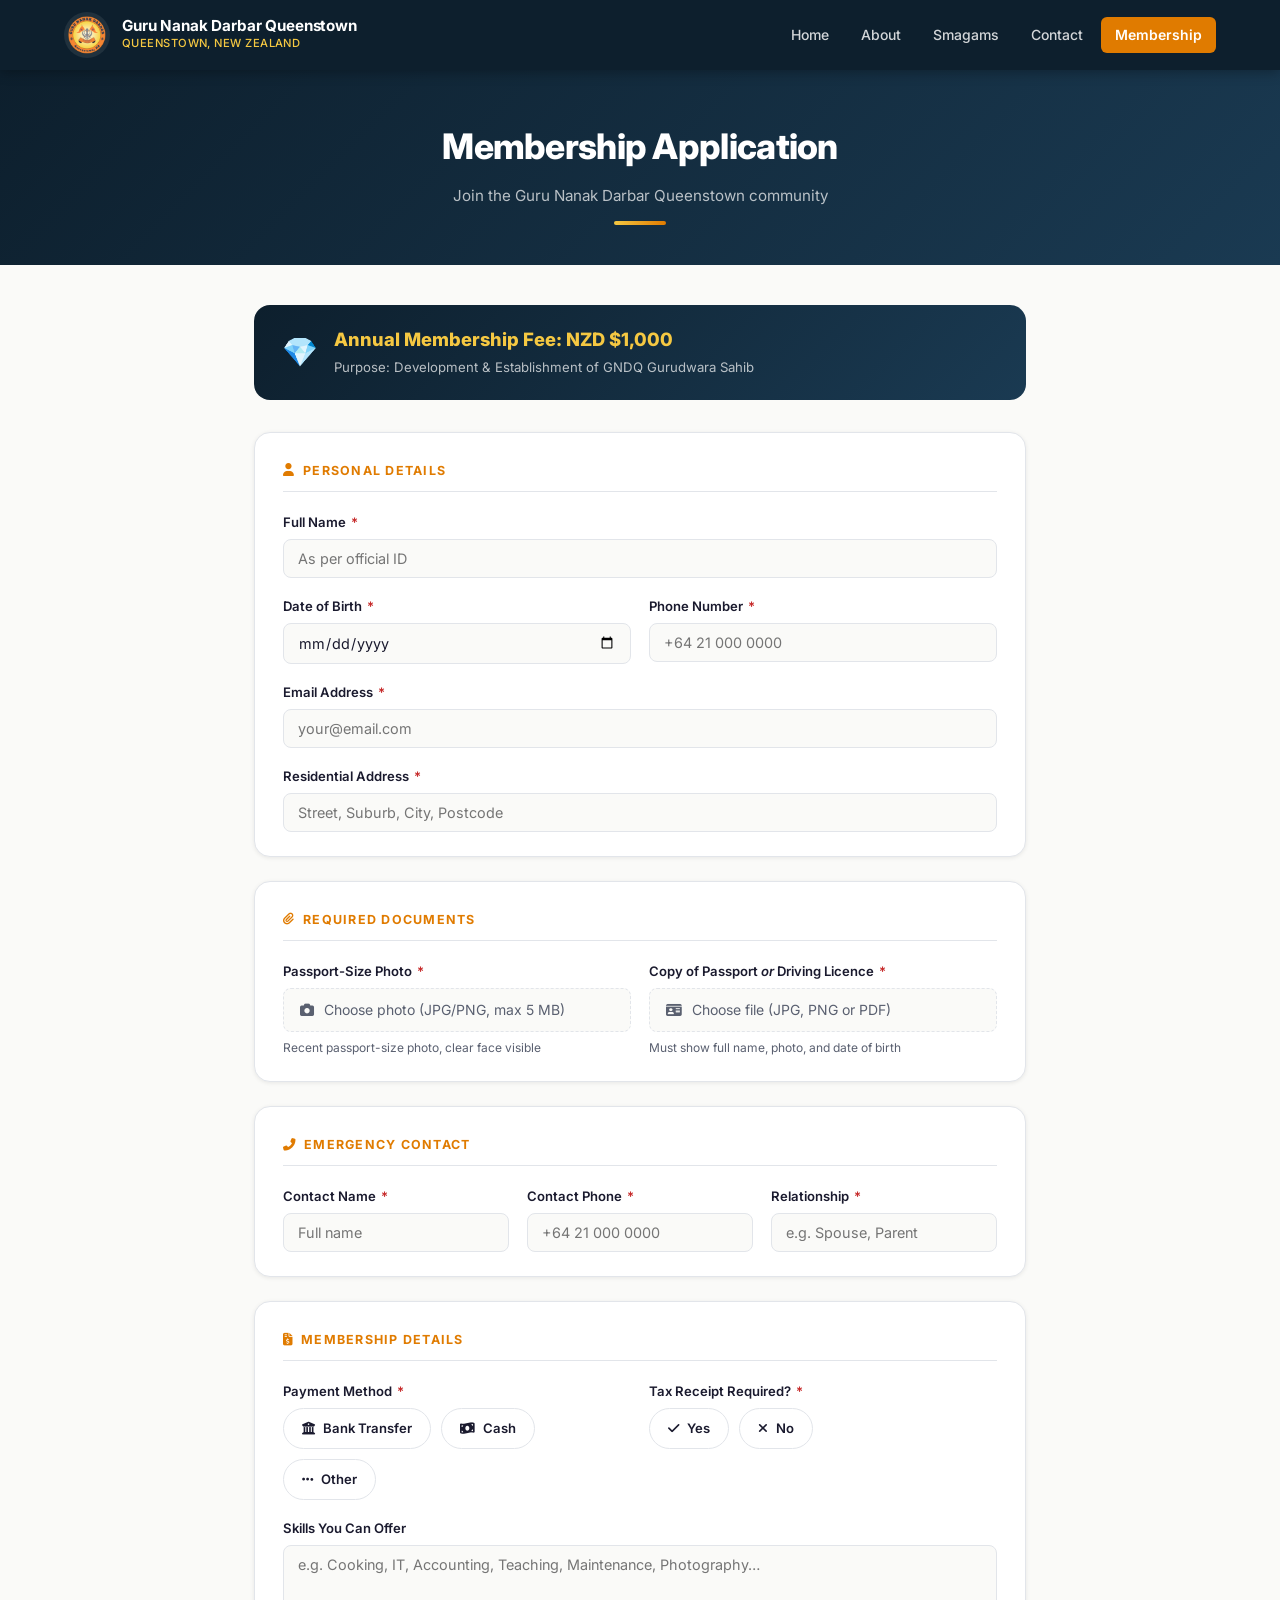
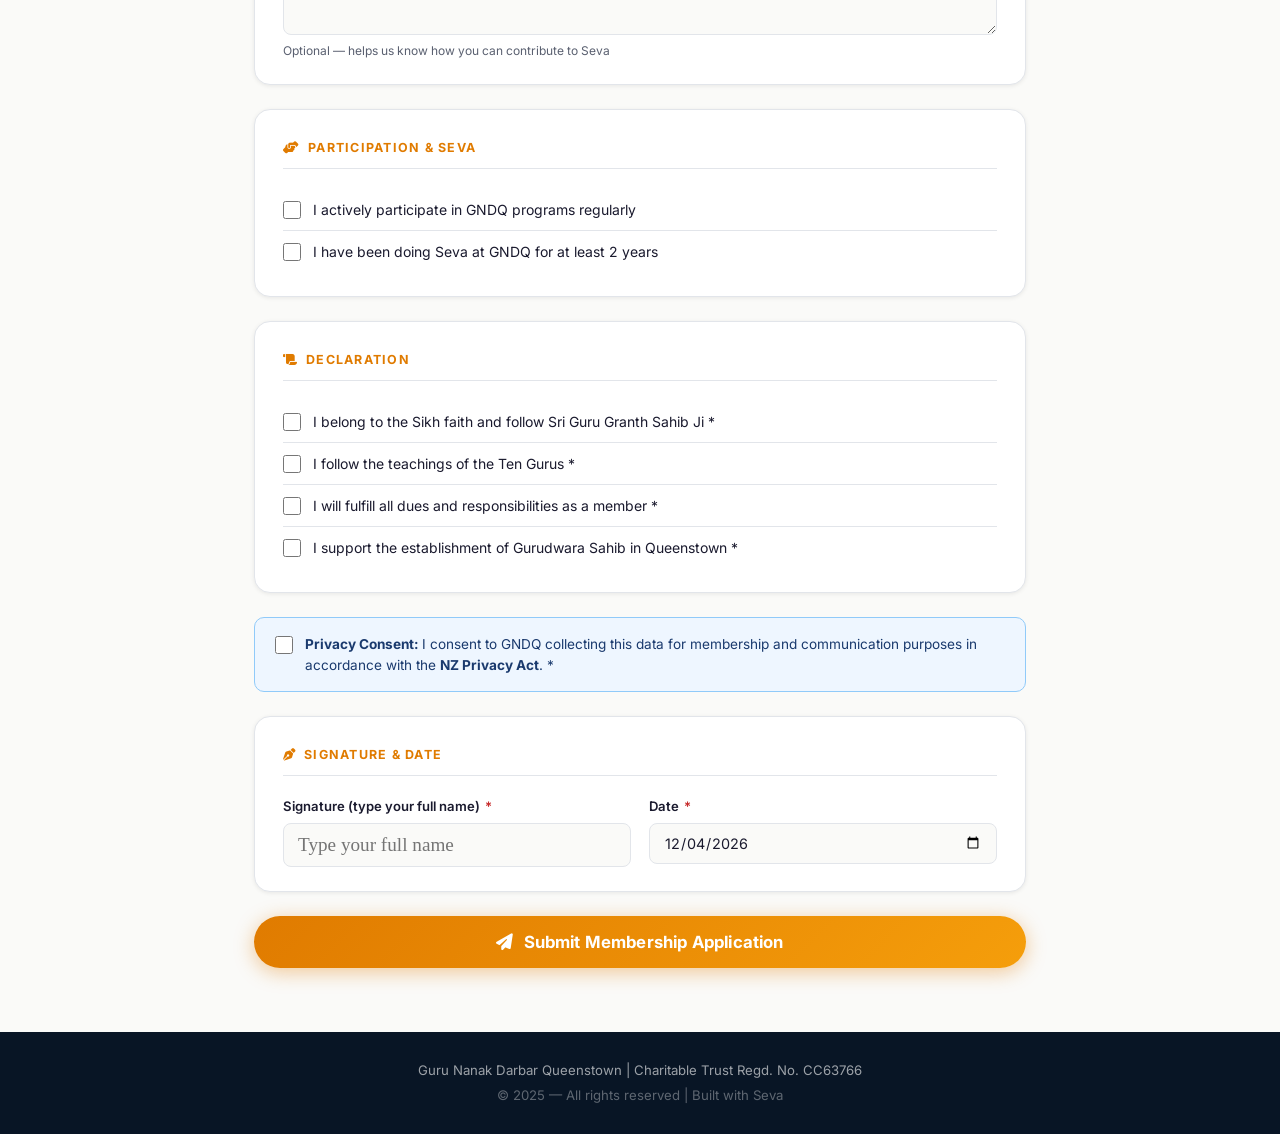
<file: form.html>
<!DOCTYPE html>
<html lang="en">
<head>
  <meta charset="UTF-8">
  <meta name="viewport" content="width=device-width, initial-scale=1.0">
  <title>Membership Application | GNDQ</title>
  <meta name="description" content="Apply for GNDQ membership — Guru Nanak Darbar Queenstown.">
  <link rel="stylesheet" href="styles.css">
  <link rel="stylesheet" href="https://cdnjs.cloudflare.com/ajax/libs/font-awesome/6.4.0/css/all.min.css">
  <link href="https://fonts.googleapis.com/css2?family=Inter:wght@300;400;500;600;700;800&display=swap" rel="stylesheet">
  <link rel="icon" type="image/png" href="gndq-logo.png">
</head>
<body>

  <!-- Navigation -->
  <nav class="navbar">
    <div class="nav-container">
      <div class="logo-container">
        <img src="gndq-logo.png" alt="GNDQ Logo" class="logo-img">
        <div class="site-title">
          <h1>Guru Nanak Darbar Queenstown</h1>
          <p>Queenstown, New Zealand</p>
        </div>
      </div>
      <button class="mobile-menu-btn" id="mobileMenuBtn" aria-label="Toggle menu">
        <i class="fas fa-bars"></i>
      </button>
      <div class="nav-links" id="navLinks">
        <a href="index.html">Home</a>
        <a href="index.html#about">About</a>
        <a href="index.html#events">Smagams</a>
        <a href="index.html#contact">Contact</a>
        <a href="form.html" class="nav-cta active">Membership</a>
      </div>
    </div>
  </nav>

  <!-- Page Header -->
  <div class="page-header">
    <h2>Membership Application</h2>
    <p>Join the Guru Nanak Darbar Queenstown community</p>
    <div class="title-border"></div>
  </div>

  <div class="form-wrap">

    <!-- Annual fee notice -->
    <div class="fee-badge">
      <div class="fee-badge-icon">&#128142;</div>
      <div class="fee-badge-text">
        <strong>Annual Membership Fee: NZD $1,000</strong>
        <span>Purpose: Development &amp; Establishment of GNDQ Gurudwara Sahib</span>
      </div>
    </div>

    <!-- =====================================================
         FORM — Web3Forms (free, no activation, 250/month)
         Access key: 1839333a-4587-453b-a59a-5cc71ac53f74
         ===================================================== -->
    <form
      action="https://api.web3forms.com/submit"
      method="POST"
      enctype="multipart/form-data"
      id="membershipForm"
    >
      <!-- Web3Forms config -->
      <input type="hidden" name="access_key" value="1839333a-4587-453b-a59a-5cc71ac53f74">
      <input type="hidden" name="subject" value="NEW Membership Application — GNDQ">
      <input type="hidden" name="from_name" value="GNDQ Membership Form">
      <input type="hidden" name="redirect" value="https://gurunanakdarbarqueenstown.netlify.app/success.html">
      <!-- Spam honeypot -->
      <input type="checkbox" name="botcheck" style="display:none" tabindex="-1" autocomplete="off">

      <!-- ─── 1. Personal Details ─────────────────────────── -->
      <div class="form-section-block">
        <h3><i class="fas fa-user"></i> Personal Details</h3>
        <div class="form-grid">
          <div class="form-field field-full">
            <label for="fullName">Full Name <span class="req">*</span></label>
            <input type="text" id="fullName" name="Full Name" placeholder="As per official ID" required>
          </div>
          <div class="form-field">
            <label for="dob">Date of Birth <span class="req">*</span></label>
            <input type="date" id="dob" name="Date of Birth" required>
          </div>
          <div class="form-field">
            <label for="phone">Phone Number <span class="req">*</span></label>
            <input type="tel" id="phone" name="Phone" placeholder="+64 21 000 0000" required>
          </div>
          <div class="form-field field-full">
            <label for="email">Email Address <span class="req">*</span></label>
            <input type="email" id="email" name="Email" placeholder="your@email.com" required>
          </div>
          <div class="form-field field-full">
            <label for="address">Residential Address <span class="req">*</span></label>
            <input type="text" id="address" name="Residential Address" placeholder="Street, Suburb, City, Postcode" required>
          </div>
        </div>
      </div>

      <!-- ─── 2. Documents ───────────────────────────────── -->
      <div class="form-section-block">
        <h3><i class="fas fa-paperclip"></i> Required Documents</h3>
        <div class="form-grid">
          <div class="form-field">
            <label>Passport-Size Photo <span class="req">*</span></label>
            <div class="file-upload-wrapper">
              <input type="file" name="Passport Photo" id="photoFile" accept="image/jpeg,image/png,image/jpg" required>
              <div class="file-upload-btn">
                <i class="fas fa-camera"></i>
                <span id="photoLabel">Choose photo (JPG/PNG, max 5 MB)</span>
              </div>
            </div>
            <small>Recent passport-size photo, clear face visible</small>
          </div>
          <div class="form-field">
            <label>Copy of Passport <em>or</em> Driving Licence <span class="req">*</span></label>
            <div class="file-upload-wrapper">
              <input type="file" name="ID Document" id="idFile" accept="image/jpeg,image/png,image/jpg,application/pdf" required>
              <div class="file-upload-btn">
                <i class="fas fa-id-card"></i>
                <span id="idLabel">Choose file (JPG, PNG or PDF)</span>
              </div>
            </div>
            <small>Must show full name, photo, and date of birth</small>
          </div>
        </div>
      </div>

      <!-- ─── 3. Emergency Contact ───────────────────────── -->
      <div class="form-section-block">
        <h3><i class="fas fa-phone-alt"></i> Emergency Contact</h3>
        <div class="form-grid cols-3">
          <div class="form-field">
            <label for="ecName">Contact Name <span class="req">*</span></label>
            <input type="text" id="ecName" name="Emergency Contact Name" placeholder="Full name" required>
          </div>
          <div class="form-field">
            <label for="ecPhone">Contact Phone <span class="req">*</span></label>
            <input type="tel" id="ecPhone" name="Emergency Contact Phone" placeholder="+64 21 000 0000" required>
          </div>
          <div class="form-field">
            <label for="ecRel">Relationship <span class="req">*</span></label>
            <input type="text" id="ecRel" name="Emergency Contact Relationship" placeholder="e.g. Spouse, Parent" required>
          </div>
        </div>
      </div>

      <!-- ─── 4. Membership Details ──────────────────────── -->
      <div class="form-section-block">
        <h3><i class="fas fa-file-invoice-dollar"></i> Membership Details</h3>
        <div class="form-grid">
          <div class="form-field">
            <label>Payment Method <span class="req">*</span></label>
            <div class="radio-group" role="radiogroup" aria-required="true">
              <label class="radio-pill">
                <input type="radio" name="Payment Method" value="Bank Transfer" required>
                <i class="fas fa-university"></i> Bank Transfer
              </label>
              <label class="radio-pill">
                <input type="radio" name="Payment Method" value="Cash">
                <i class="fas fa-money-bill-wave"></i> Cash
              </label>
              <label class="radio-pill">
                <input type="radio" name="Payment Method" value="Other">
                <i class="fas fa-ellipsis-h"></i> Other
              </label>
            </div>
          </div>
          <div class="form-field">
            <label>Tax Receipt Required? <span class="req">*</span></label>
            <div class="radio-group" role="radiogroup" aria-required="true">
              <label class="radio-pill">
                <input type="radio" name="Tax Receipt Required" value="Yes" required>
                <i class="fas fa-check"></i> Yes
              </label>
              <label class="radio-pill">
                <input type="radio" name="Tax Receipt Required" value="No">
                <i class="fas fa-times"></i> No
              </label>
            </div>
          </div>
          <div class="form-field field-full">
            <label for="skills">Skills You Can Offer</label>
            <textarea id="skills" name="Skills Offered" placeholder="e.g. Cooking, IT, Accounting, Teaching, Maintenance, Photography…" rows="3"></textarea>
            <small>Optional — helps us know how you can contribute to Seva</small>
          </div>
        </div>
      </div>

      <!-- ─── 5. Participation & Seva ───────────────────── -->
      <div class="form-section-block">
        <h3><i class="fas fa-hands-helping"></i> Participation &amp; Seva</h3>
        <div class="checkbox-item">
          <input type="checkbox" id="participation" name="Active Participation" value="Yes">
          <label for="participation">I actively participate in GNDQ programs regularly</label>
        </div>
        <div class="checkbox-item">
          <input type="checkbox" id="seva" name="Seva 2+ Years" value="Yes">
          <label for="seva">I have been doing Seva at GNDQ for at least 2 years</label>
        </div>
      </div>

      <!-- ─── 6. Declaration ─────────────────────────────── -->
      <div class="form-section-block">
        <h3><i class="fas fa-scroll"></i> Declaration</h3>
        <div class="checkbox-item">
          <input type="checkbox" id="dec1" name="Declaration 1" value="Agreed" required>
          <label for="dec1">I belong to the Sikh faith and follow Sri Guru Granth Sahib Ji <span class="req">*</span></label>
        </div>
        <div class="checkbox-item">
          <input type="checkbox" id="dec2" name="Declaration 2" value="Agreed" required>
          <label for="dec2">I follow the teachings of the Ten Gurus <span class="req">*</span></label>
        </div>
        <div class="checkbox-item">
          <input type="checkbox" id="dec3" name="Declaration 3" value="Agreed" required>
          <label for="dec3">I will fulfill all dues and responsibilities as a member <span class="req">*</span></label>
        </div>
        <div class="checkbox-item">
          <input type="checkbox" id="dec4" name="Declaration 4" value="Agreed" required>
          <label for="dec4">I support the establishment of Gurudwara Sahib in Queenstown <span class="req">*</span></label>
        </div>
      </div>

      <!-- ─── 7. Privacy Consent ────────────────────────── -->
      <div class="privacy-block" style="margin-bottom:24px;">
        <div class="checkbox-item">
          <input type="checkbox" id="privacy" name="Privacy Consent" value="Agreed" required>
          <label for="privacy">
            <strong>Privacy Consent: </strong>I consent to GNDQ collecting this data for membership and communication purposes
            in accordance with the <strong>NZ Privacy Act</strong>. <span class="req">*</span>
          </label>
        </div>
      </div>

      <!-- ─── 8. Signature ──────────────────────────────── -->
      <div class="form-section-block">
        <h3><i class="fas fa-pen-nib"></i> Signature &amp; Date</h3>
        <div class="form-grid">
          <div class="form-field">
            <label for="signature">Signature (type your full name) <span class="req">*</span></label>
            <input type="text" id="signature" name="Signature" class="sig-input" placeholder="Type your full name" required>
          </div>
          <div class="form-field">
            <label for="sigDate">Date <span class="req">*</span></label>
            <input type="date" id="sigDate" name="Date" required>
          </div>
        </div>
      </div>

      <!-- Submit -->
      <button type="submit" class="submit-btn" id="submitBtn">
        <i class="fas fa-paper-plane"></i> Submit Membership Application
      </button>

      <!-- OFFICE USE ONLY — hidden on screen, visible on print -->
      <div class="office-use">
        <h3>&#9632; OFFICE USE ONLY</h3>
        <div class="office-grid">
          <div class="office-field">
            <label>Member ID</label>
            <span class="write-line"></span>
          </div>
          <div class="office-field">
            <label>Date Approved</label>
            <span class="write-line"></span>
          </div>
          <div class="office-field">
            <label>Receipt No.</label>
            <span class="write-line"></span>
          </div>
        </div>
      </div>

    </form>
  </div>

  <!-- Footer -->
  <footer class="footer">
    <p>Guru Nanak Darbar Queenstown | Charitable Trust Regd. No. CC63766</p>
    <p class="copyright">&copy; 2025 &mdash; All rights reserved | Built with Seva</p>
  </footer>

  <script>
    // Auto-populate today's date
    const today = new Date().toISOString().split('T')[0];
    document.getElementById('sigDate').value = today;

    // Mobile menu
    const mobileBtn = document.getElementById('mobileMenuBtn');
    const navLinks  = document.getElementById('navLinks');
    if (mobileBtn) mobileBtn.addEventListener('click', () => navLinks.classList.toggle('active'));

    // Show filename after file selection
    function bindFileLabel(inputId, labelId) {
      const input = document.getElementById(inputId);
      const label = document.getElementById(labelId);
      if (!input || !label) return;
      input.addEventListener('change', () => {
        label.textContent = input.files[0] ? input.files[0].name : label.dataset.default;
      });
      label.dataset.default = label.textContent;
    }
    bindFileLabel('photoFile', 'photoLabel');
    bindFileLabel('idFile',    'idLabel');

    // Disable submit button after click to prevent double-submit
    document.getElementById('membershipForm').addEventListener('submit', function() {
      const btn = document.getElementById('submitBtn');
      btn.disabled = true;
      btn.innerHTML = '<i class="fas fa-spinner fa-spin"></i> Submitting&hellip;';
    });
  </script>
</body>
</html>
</file>
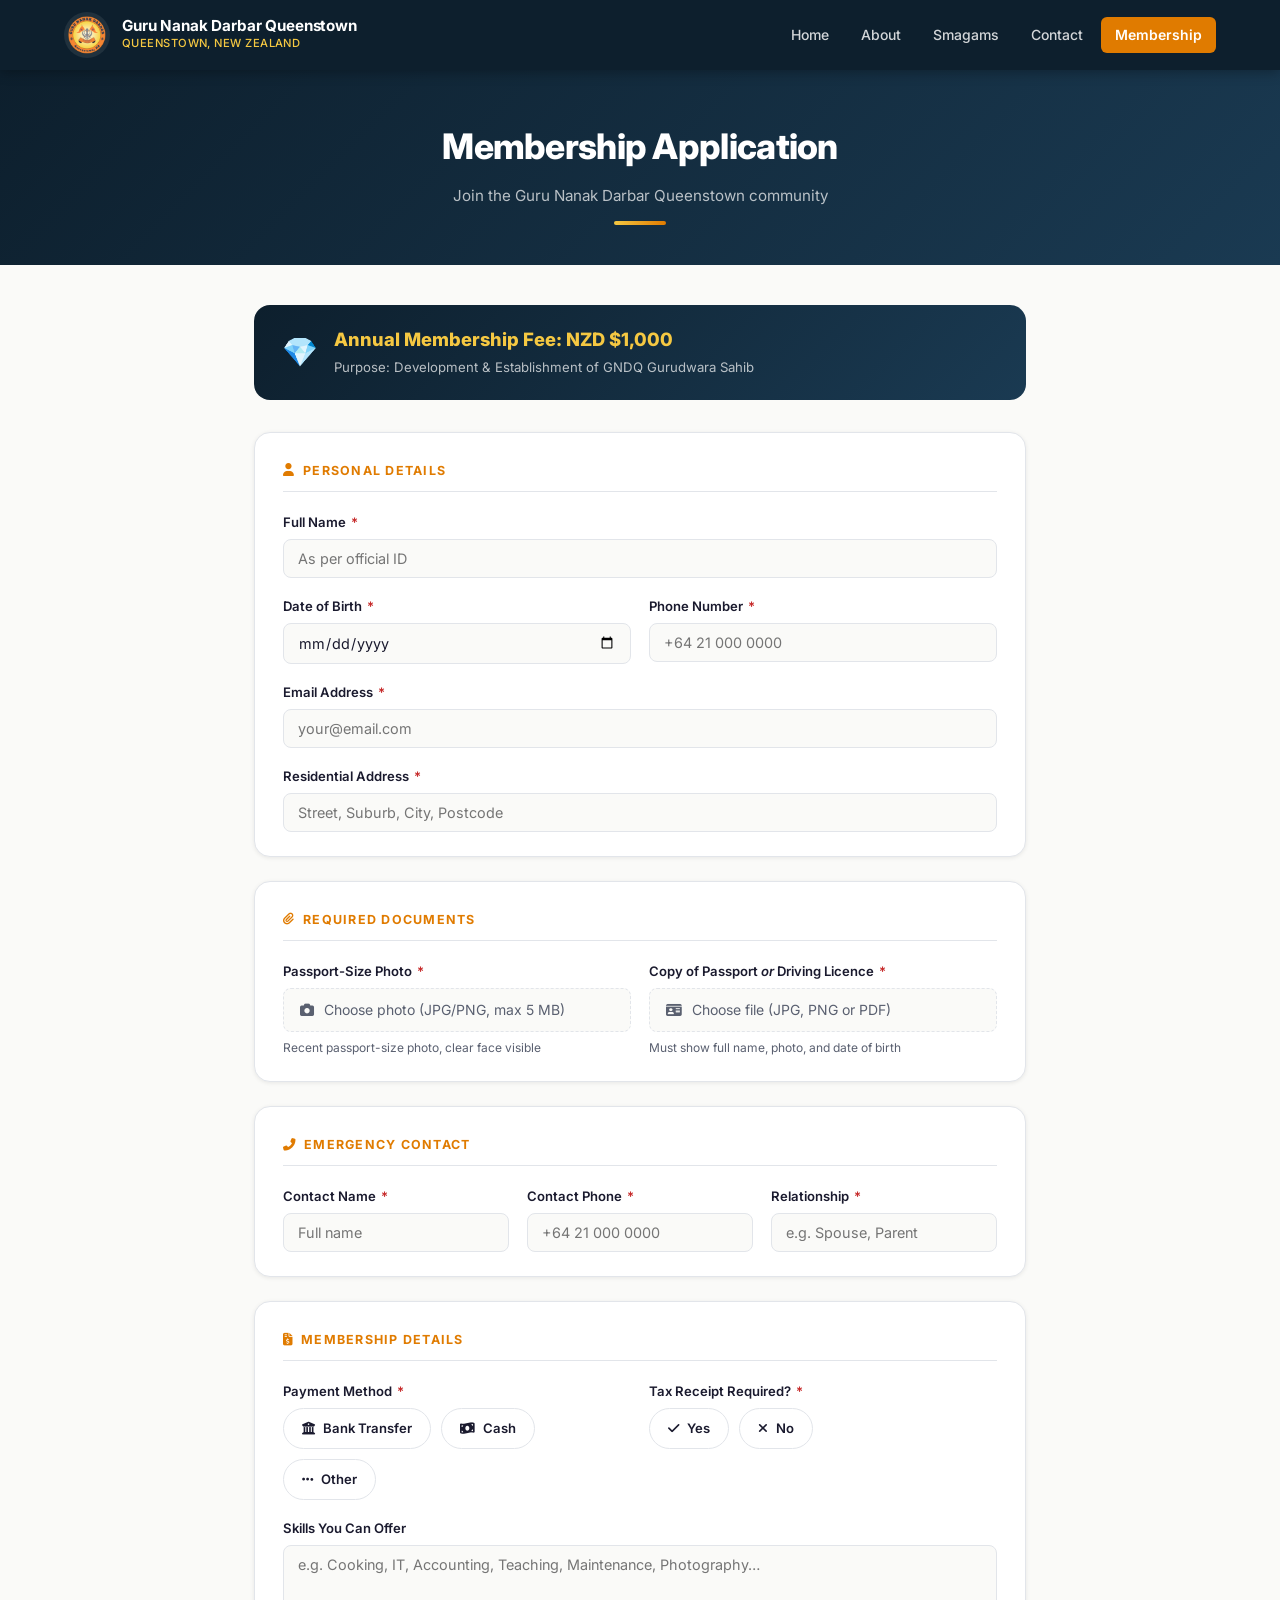
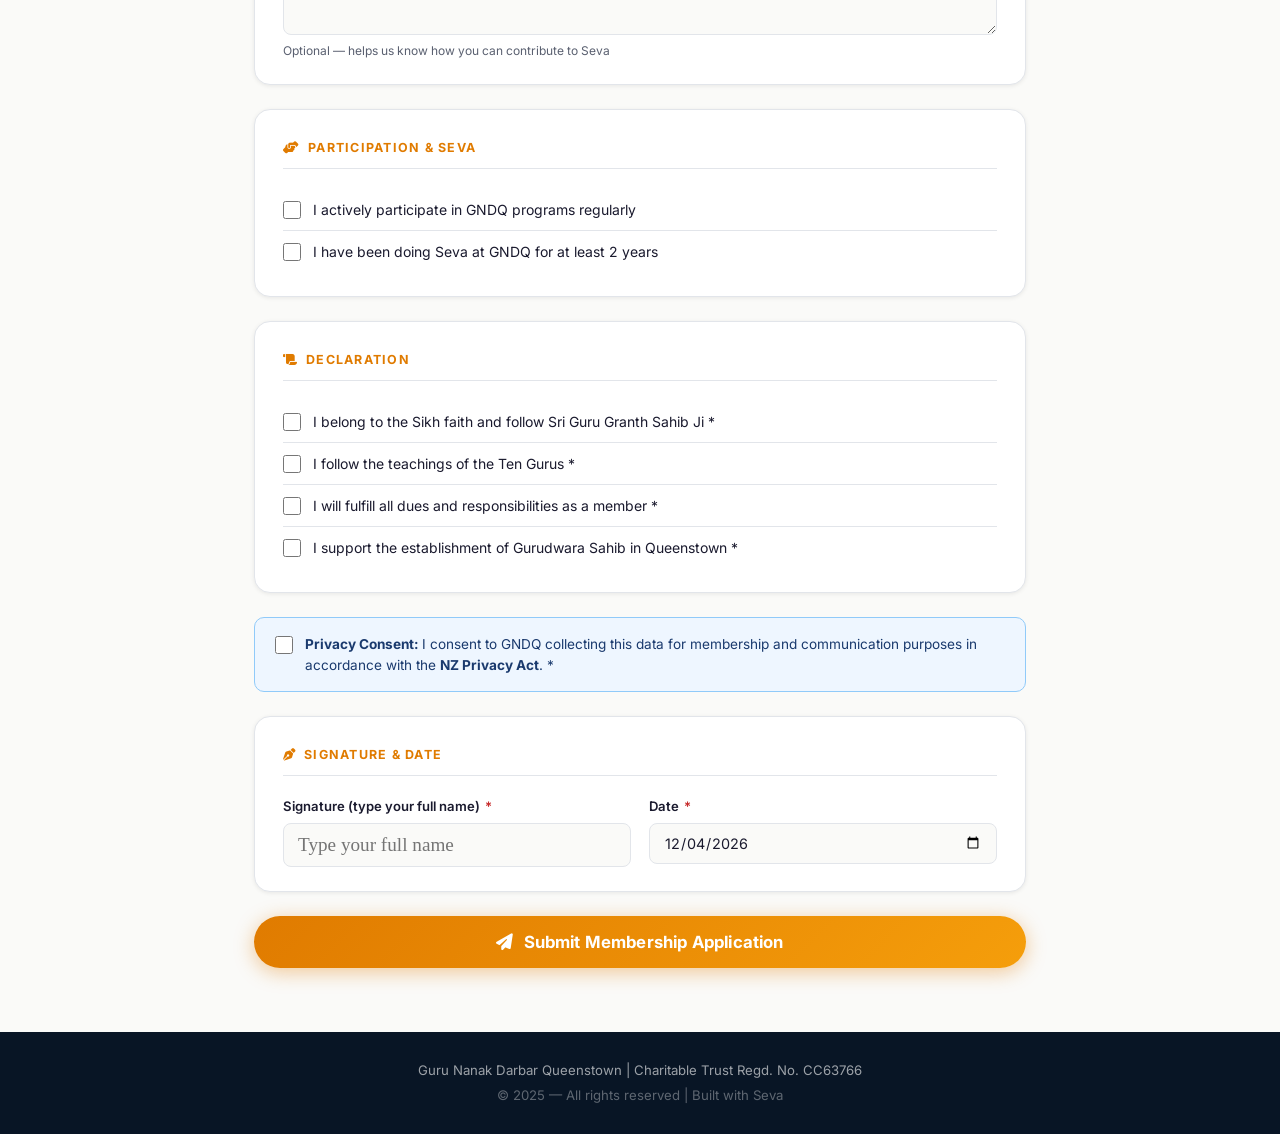
<file: formwithattachment.html>
<!DOCTYPE html>
<html lang="en">
<head>
  <meta charset="UTF-8">
  <meta name="viewport" content="width=device-width, initial-scale=1.0">
  <title>Membership Application (with Attachments) | GNDQ</title>
  <meta name="description" content="Apply for GNDQ membership — Guru Nanak Darbar Queenstown.">
  <link rel="stylesheet" href="styles.css">
  <link rel="stylesheet" href="https://cdnjs.cloudflare.com/ajax/libs/font-awesome/6.4.0/css/all.min.css">
  <link href="https://fonts.googleapis.com/css2?family=Inter:wght@300;400;500;600;700;800&display=swap" rel="stylesheet">
  <link rel="icon" type="image/png" href="gndq-logo.png">
</head>
<body>

  <!-- Navigation -->
  <nav class="navbar">
    <div class="nav-container">
      <div class="logo-container">
        <img src="gndq-logo.png" alt="GNDQ Logo" class="logo-img">
        <div class="site-title">
          <h1>Guru Nanak Darbar Queenstown</h1>
          <p>Queenstown, New Zealand</p>
        </div>
      </div>
      <button class="mobile-menu-btn" id="mobileMenuBtn" aria-label="Toggle menu">
        <i class="fas fa-bars"></i>
      </button>
      <div class="nav-links" id="navLinks">
        <a href="index.html">Home</a>
        <a href="index.html#about">About</a>
        <a href="index.html#events">Smagams</a>
        <a href="index.html#contact">Contact</a>
        <a href="form.html" class="nav-cta active">Membership</a>
      </div>
    </div>
  </nav>

  <!-- Page Header -->
  <div class="page-header">
    <h2>Membership Application</h2>
    <p>Join the Guru Nanak Darbar Queenstown community</p>
    <div class="title-border"></div>
  </div>

  <div class="form-wrap">

    <!-- Annual fee notice -->
    <div class="fee-badge">
      <div class="fee-badge-icon">&#128142;</div>
      <div class="fee-badge-text">
        <strong>Annual Membership Fee: NZD $1,000</strong>
        <span>Purpose: Development &amp; Establishment of GNDQ Gurudwara Sahib</span>
      </div>
    </div>

    <!-- NOTE: This version requires Web3Forms Pro for file uploads -->
    <form
      action="/success.html"
      method="POST"
      enctype="multipart/form-data"
      id="membershipForm"
      name="membership-application"
      data-netlify="true"
    >
      <!-- Netlify Forms config -->
      <input type="hidden" name="form-name" value="membership-application">
      <!-- Spam honeypot -->
      <p style="display:none"><label>Leave blank: <input name="bot-field"></label></p>

      <!-- ─── 1. Personal Details ─────────────────────────── -->
      <div class="form-section-block">
        <h3><i class="fas fa-user"></i> Personal Details</h3>
        <div class="form-grid">
          <div class="form-field field-full">
            <label for="fullName">Full Name <span class="req">*</span></label>
            <input type="text" id="fullName" name="Full Name" placeholder="As per official ID" required>
          </div>
          <div class="form-field">
            <label for="dob">Date of Birth <span class="req">*</span></label>
            <input type="date" id="dob" name="Date of Birth" required>
          </div>
          <div class="form-field">
            <label for="phone">Phone Number <span class="req">*</span></label>
            <input type="tel" id="phone" name="Phone" placeholder="+64 21 000 0000" required>
          </div>
          <div class="form-field field-full">
            <label for="email">Email Address <span class="req">*</span></label>
            <input type="email" id="email" name="Email" placeholder="your@email.com" required>
          </div>
          <div class="form-field field-full">
            <label for="address">Residential Address <span class="req">*</span></label>
            <input type="text" id="address" name="Residential Address" placeholder="Street, Suburb, City, Postcode" required>
          </div>
        </div>
      </div>

      <!-- ─── 2. Documents ───────────────────────────────── -->
      <div class="form-section-block">
        <h3><i class="fas fa-paperclip"></i> Required Documents</h3>
        <div class="form-grid">
          <div class="form-field">
            <label>Passport-Size Photo <span class="req">*</span></label>
            <div class="file-upload-wrapper">
              <input type="file" name="Passport Photo" id="photoFile" accept="image/jpeg,image/png,image/jpg" required>
              <div class="file-upload-btn">
                <i class="fas fa-camera"></i>
                <span id="photoLabel">Choose photo (JPG/PNG, max 5 MB)</span>
              </div>
            </div>
            <small>Recent passport-size photo, clear face visible</small>
          </div>
          <div class="form-field">
            <label>Copy of Passport <em>or</em> Driving Licence <span class="req">*</span></label>
            <div class="file-upload-wrapper">
              <input type="file" name="ID Document" id="idFile" accept="image/jpeg,image/png,image/jpg,application/pdf" required>
              <div class="file-upload-btn">
                <i class="fas fa-id-card"></i>
                <span id="idLabel">Choose file (JPG, PNG or PDF)</span>
              </div>
            </div>
            <small>Must show full name, photo, and date of birth</small>
          </div>
        </div>
      </div>

      <!-- ─── 3. Emergency Contact ───────────────────────── -->
      <div class="form-section-block">
        <h3><i class="fas fa-phone-alt"></i> Emergency Contact</h3>
        <div class="form-grid cols-3">
          <div class="form-field">
            <label for="ecName">Contact Name <span class="req">*</span></label>
            <input type="text" id="ecName" name="Emergency Contact Name" placeholder="Full name" required>
          </div>
          <div class="form-field">
            <label for="ecPhone">Contact Phone <span class="req">*</span></label>
            <input type="tel" id="ecPhone" name="Emergency Contact Phone" placeholder="+64 21 000 0000" required>
          </div>
          <div class="form-field">
            <label for="ecRel">Relationship <span class="req">*</span></label>
            <input type="text" id="ecRel" name="Emergency Contact Relationship" placeholder="e.g. Spouse, Parent" required>
          </div>
        </div>
      </div>

      <!-- ─── 4. Membership Details ──────────────────────── -->
      <div class="form-section-block">
        <h3><i class="fas fa-file-invoice-dollar"></i> Membership Details</h3>
        <div class="form-grid">
          <div class="form-field">
            <label>Payment Method <span class="req">*</span></label>
            <div class="radio-group" role="radiogroup" aria-required="true">
              <label class="radio-pill">
                <input type="radio" name="Payment Method" value="Bank Transfer" required>
                <i class="fas fa-university"></i> Bank Transfer
              </label>
              <label class="radio-pill">
                <input type="radio" name="Payment Method" value="Cash">
                <i class="fas fa-money-bill-wave"></i> Cash
              </label>
              <label class="radio-pill">
                <input type="radio" name="Payment Method" value="Other">
                <i class="fas fa-ellipsis-h"></i> Other
              </label>
            </div>
          </div>
          <div class="form-field">
            <label>Tax Receipt Required? <span class="req">*</span></label>
            <div class="radio-group" role="radiogroup" aria-required="true">
              <label class="radio-pill">
                <input type="radio" name="Tax Receipt Required" value="Yes" required>
                <i class="fas fa-check"></i> Yes
              </label>
              <label class="radio-pill">
                <input type="radio" name="Tax Receipt Required" value="No">
                <i class="fas fa-times"></i> No
              </label>
            </div>
          </div>
          <div class="form-field field-full">
            <label for="skills">Skills You Can Offer</label>
            <textarea id="skills" name="Skills Offered" placeholder="e.g. Cooking, IT, Accounting, Teaching, Maintenance, Photography…" rows="3"></textarea>
            <small>Optional — helps us know how you can contribute to Seva</small>
          </div>
        </div>
      </div>

      <!-- ─── 5. Participation & Seva ───────────────────── -->
      <div class="form-section-block">
        <h3><i class="fas fa-hands-helping"></i> Participation &amp; Seva</h3>
        <div class="checkbox-item">
          <input type="checkbox" id="participation" name="Active Participation" value="Yes">
          <label for="participation">I actively participate in GNDQ programs regularly</label>
        </div>
        <div class="checkbox-item">
          <input type="checkbox" id="seva" name="Seva 2+ Years" value="Yes">
          <label for="seva">I have been doing Seva at GNDQ for at least 2 years</label>
        </div>
      </div>

      <!-- ─── 6. Declaration ─────────────────────────────── -->
      <div class="form-section-block">
        <h3><i class="fas fa-scroll"></i> Declaration</h3>
        <div class="checkbox-item">
          <input type="checkbox" id="dec1" name="Declaration 1" value="Agreed" required>
          <label for="dec1">I belong to the Sikh faith and follow Sri Guru Granth Sahib Ji <span class="req">*</span></label>
        </div>
        <div class="checkbox-item">
          <input type="checkbox" id="dec2" name="Declaration 2" value="Agreed" required>
          <label for="dec2">I follow the teachings of the Ten Gurus <span class="req">*</span></label>
        </div>
        <div class="checkbox-item">
          <input type="checkbox" id="dec3" name="Declaration 3" value="Agreed" required>
          <label for="dec3">I will fulfill all dues and responsibilities as a member <span class="req">*</span></label>
        </div>
        <div class="checkbox-item">
          <input type="checkbox" id="dec4" name="Declaration 4" value="Agreed" required>
          <label for="dec4">I support the establishment of Gurudwara Sahib in Queenstown <span class="req">*</span></label>
        </div>
      </div>

      <!-- ─── 7. Privacy Consent ────────────────────────── -->
      <div class="privacy-block" style="margin-bottom:24px;">
        <div class="checkbox-item">
          <input type="checkbox" id="privacy" name="Privacy Consent" value="Agreed" required>
          <label for="privacy">
            <strong>Privacy Consent: </strong>I consent to GNDQ collecting this data for membership and communication purposes
            in accordance with the <strong>NZ Privacy Act</strong>. <span class="req">*</span>
          </label>
        </div>
      </div>

      <!-- ─── 8. Signature ──────────────────────────────── -->
      <div class="form-section-block">
        <h3><i class="fas fa-pen-nib"></i> Signature &amp; Date</h3>
        <div class="form-grid">
          <div class="form-field">
            <label for="signature">Signature (type your full name) <span class="req">*</span></label>
            <input type="text" id="signature" name="Signature" class="sig-input" placeholder="Type your full name" required>
          </div>
          <div class="form-field">
            <label for="sigDate">Date <span class="req">*</span></label>
            <input type="date" id="sigDate" name="Date" required>
          </div>
        </div>
      </div>

      <!-- Submit -->
      <button type="submit" class="submit-btn" id="submitBtn">
        <i class="fas fa-paper-plane"></i> Submit Membership Application
      </button>

      <!-- OFFICE USE ONLY — hidden on screen, visible on print -->
      <div class="office-use">
        <h3>&#9632; OFFICE USE ONLY</h3>
        <div class="office-grid">
          <div class="office-field">
            <label>Member ID</label>
            <span class="write-line"></span>
          </div>
          <div class="office-field">
            <label>Date Approved</label>
            <span class="write-line"></span>
          </div>
          <div class="office-field">
            <label>Receipt No.</label>
            <span class="write-line"></span>
          </div>
        </div>
      </div>

    </form>
  </div>

  <!-- Footer -->
  <footer class="footer">
    <p>Guru Nanak Darbar Queenstown | Charitable Trust Regd. No. CC63766</p>
    <p class="copyright">&copy; 2025 &mdash; All rights reserved | Built with Seva</p>
  </footer>

  <script>
    const today = new Date().toISOString().split('T')[0];
    document.getElementById('sigDate').value = today;

    const mobileBtn = document.getElementById('mobileMenuBtn');
    const navLinks  = document.getElementById('navLinks');
    if (mobileBtn) mobileBtn.addEventListener('click', () => navLinks.classList.toggle('active'));

    function bindFileLabel(inputId, labelId) {
      const input = document.getElementById(inputId);
      const label = document.getElementById(labelId);
      if (!input || !label) return;
      input.addEventListener('change', () => {
        label.textContent = input.files[0] ? input.files[0].name : label.dataset.default;
      });
      label.dataset.default = label.textContent;
    }
    bindFileLabel('photoFile', 'photoLabel');
    bindFileLabel('idFile',    'idLabel');

    document.getElementById('membershipForm').addEventListener('submit', function() {
      const btn = document.getElementById('submitBtn');
      btn.disabled = true;
      btn.innerHTML = '<i class="fas fa-spinner fa-spin"></i> Submitting&hellip;';
    });
  </script>
</body>
</html>
</file>
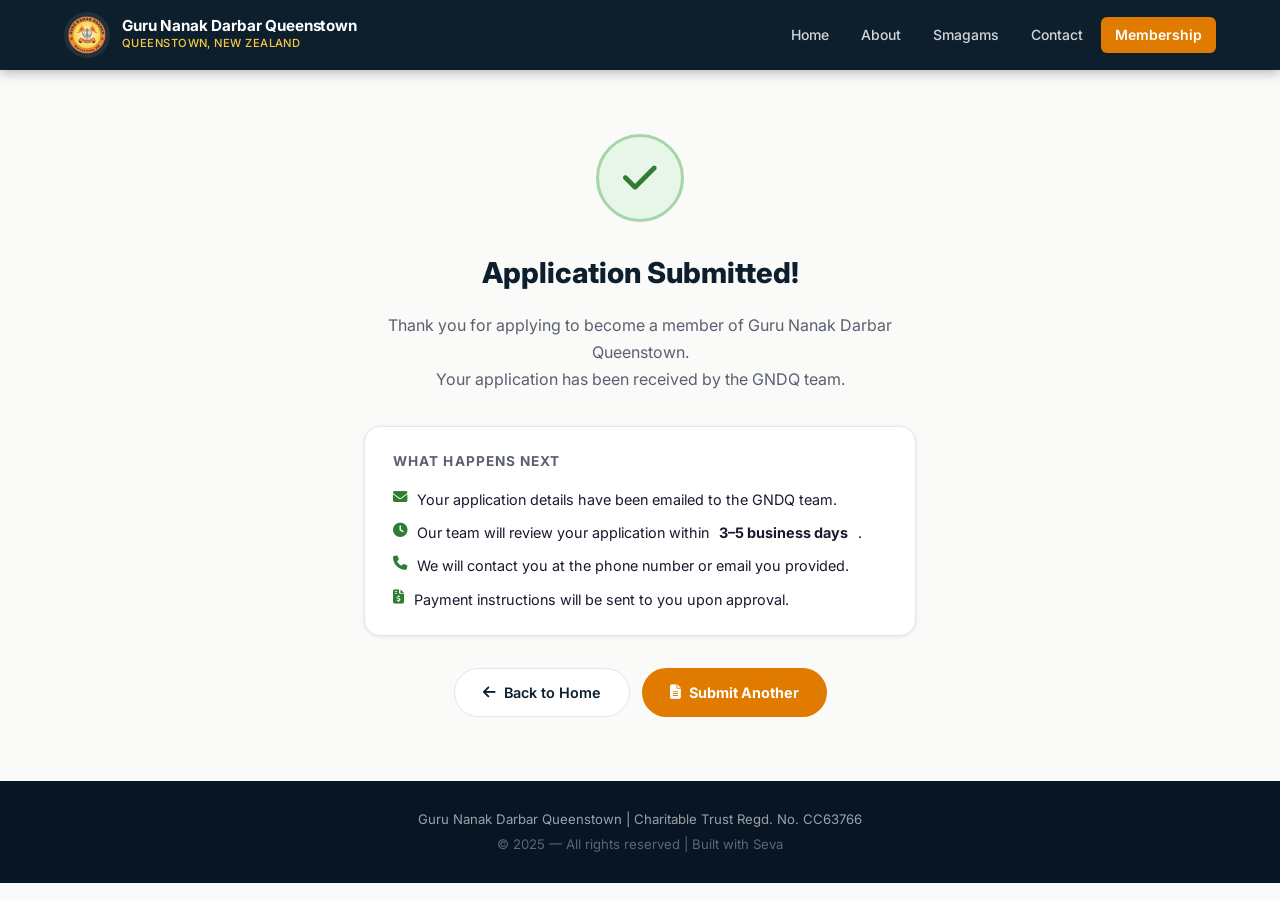
<file: success.html>
<!DOCTYPE html>
<html lang="en">
<head>
  <meta charset="UTF-8">
  <meta name="viewport" content="width=device-width, initial-scale=1.0">
  <title>Application Submitted | GNDQ</title>
  <link rel="stylesheet" href="styles.css">
  <link rel="stylesheet" href="https://cdnjs.cloudflare.com/ajax/libs/font-awesome/6.4.0/css/all.min.css">
  <link href="https://fonts.googleapis.com/css2?family=Inter:wght@300;400;500;600;700;800&display=swap" rel="stylesheet">
  <link rel="icon" type="image/png" href="gndq-logo.png">
</head>
<body>

  <!-- Navigation -->
  <nav class="navbar">
    <div class="nav-container">
      <div class="logo-container">
        <img src="gndq-logo.png" alt="GNDQ Logo" class="logo-img">
        <div class="site-title">
          <h1>Guru Nanak Darbar Queenstown</h1>
          <p>Queenstown, New Zealand</p>
        </div>
      </div>
      <button class="mobile-menu-btn" id="mobileMenuBtn" aria-label="Toggle menu">
        <i class="fas fa-bars"></i>
      </button>
      <div class="nav-links" id="navLinks">
        <a href="index.html">Home</a>
        <a href="index.html#about">About</a>
        <a href="index.html#events">Smagams</a>
        <a href="index.html#contact">Contact</a>
        <a href="form.html" class="nav-cta">Membership</a>
      </div>
    </div>
  </nav>

  <div class="success-wrap">

    <div class="success-icon-ring">
      <i class="fas fa-check"></i>
    </div>

    <h2>Application Submitted!</h2>
    <p>
      Thank you for applying to become a member of Guru Nanak Darbar Queenstown.<br>
      Your application has been received by the GNDQ team.
    </p>

    <div class="success-info-box">
      <h3>What happens next</h3>
      <ul>
        <li>
          <i class="fas fa-envelope"></i>
          Your application details have been emailed to the GNDQ team.
        </li>
        <li>
          <i class="fas fa-clock"></i>
          Our team will review your application within <strong>3&ndash;5 business days</strong>.
        </li>
        <li>
          <i class="fas fa-phone"></i>
          We will contact you at the phone number or email you provided.
        </li>
        <li>
          <i class="fas fa-file-invoice-dollar"></i>
          Payment instructions will be sent to you upon approval.
        </li>
      </ul>
    </div>

    <div class="action-buttons">
      <a href="index.html" class="btn-secondary">
        <i class="fas fa-arrow-left"></i> Back to Home
      </a>
      <a href="form.html" class="btn-primary">
        <i class="fas fa-file-alt"></i> Submit Another
      </a>
    </div>

  </div>

  <!-- Footer -->
  <footer class="footer">
    <p>Guru Nanak Darbar Queenstown | Charitable Trust Regd. No. CC63766</p>
    <p class="copyright">&copy; 2025 &mdash; All rights reserved | Built with Seva</p>
  </footer>

  <script>
    const mobileBtn = document.getElementById('mobileMenuBtn');
    const navLinks  = document.getElementById('navLinks');
    if (mobileBtn) mobileBtn.addEventListener('click', () => navLinks.classList.toggle('active'));
  </script>
</body>
</html>
</file>
<file: styles.css>
/* ============================================================
   GNDQ — Guru Nanak Darbar Queenstown
   Stylesheet v2.0 — Full redesign
   ============================================================ */

/* --- Custom Properties ------------------------------------ */
:root {
  --navy:      #0d1f2d;
  --navy-dark: #081525;
  --accent:    #e07b00;
  --accent-lt: #f59e0b;
  --gold:      #f5c842;
  --bg:        #fafaf8;
  --white:     #ffffff;
  --text:      #1a1a2e;
  --text-muted:#5a6070;
  --border:    #e2e5ea;
  --success:   #2e7d32;
  --success-lt:#e8f5e9;
  --error:     #c62828;
  --error-lt:  #ffebee;
  --warn-bg:   #fff8e1;
  --warn-border:#f59e0b;
  --shadow-sm: 0 1px 4px rgba(0,0,0,.08);
  --shadow-md: 0 4px 16px rgba(0,0,0,.12);
  --shadow-lg: 0 8px 32px rgba(0,0,0,.16);
  --radius:    10px;
  --radius-lg: 16px;
  --nav-h:     70px;
}

/* --- Reset & Base ----------------------------------------- */
*, *::before, *::after { box-sizing: border-box; margin: 0; padding: 0; }

html { scroll-behavior: smooth; font-size: 16px; }

body {
  font-family: 'Inter', system-ui, -apple-system, sans-serif;
  background: var(--bg);
  color: var(--text);
  line-height: 1.6;
  -webkit-font-smoothing: antialiased;
}

img { max-width: 100%; display: block; }
a { color: var(--accent); text-decoration: none; }
a:hover { text-decoration: underline; }

/* --- Navigation ------------------------------------------- */
.navbar {
  position: sticky;
  top: 0;
  z-index: 1000;
  background: var(--navy);
  height: var(--nav-h);
  box-shadow: 0 2px 12px rgba(0,0,0,.3);
}

.nav-container {
  max-width: 1200px;
  margin: 0 auto;
  padding: 0 24px;
  height: 100%;
  display: flex;
  align-items: center;
  justify-content: space-between;
  gap: 16px;
}

.logo-container {
  display: flex;
  align-items: center;
  gap: 12px;
  flex-shrink: 0;
}

.logo-img {
  width: 46px;
  height: 46px;
  object-fit: contain;
  border-radius: 50%;
  background: rgba(255,255,255,.08);
  padding: 2px;
}

.site-title h1 {
  font-size: .95rem;
  font-weight: 700;
  color: var(--white);
  line-height: 1.2;
  letter-spacing: -.01em;
}

.site-title p {
  font-size: .7rem;
  color: var(--gold);
  font-weight: 500;
  letter-spacing: .04em;
  text-transform: uppercase;
}

.nav-links {
  display: flex;
  align-items: center;
  gap: 4px;
}

.nav-links a {
  color: rgba(255,255,255,.82);
  font-size: .875rem;
  font-weight: 500;
  padding: 7px 14px;
  border-radius: 6px;
  transition: background .18s, color .18s;
  text-decoration: none;
}

.nav-links a:hover,
.nav-links a.active {
  background: rgba(255,255,255,.1);
  color: var(--white);
}

.nav-links a.nav-cta {
  background: var(--accent);
  color: var(--white);
  font-weight: 600;
}
.nav-links a.nav-cta:hover { background: var(--accent-lt); }

.mobile-menu-btn {
  display: none;
  background: none;
  border: none;
  color: var(--white);
  font-size: 1.3rem;
  cursor: pointer;
  padding: 6px;
  border-radius: 6px;
}
.mobile-menu-btn:hover { background: rgba(255,255,255,.1); }

/* --- Hero ------------------------------------------------- */
.hero {
  position: relative;
  min-height: calc(100vh - var(--nav-h));
  background: url('background.png') center center / cover no-repeat;
  display: flex;
  align-items: center;
  justify-content: center;
  text-align: center;
}

.hero-overlay {
  position: absolute;
  inset: 0;
  background: linear-gradient(
    160deg,
    rgba(8,21,37,.88) 0%,
    rgba(13,31,45,.75) 60%,
    rgba(224,123,0,.25) 100%
  );
}

.hero-content {
  position: relative;
  z-index: 1;
  max-width: 760px;
  padding: 40px 24px;
}

.hero-eyebrow {
  display: inline-flex;
  align-items: center;
  gap: 8px;
  background: rgba(245,200,66,.15);
  border: 1px solid rgba(245,200,66,.35);
  color: var(--gold);
  font-size: .78rem;
  font-weight: 600;
  letter-spacing: .1em;
  text-transform: uppercase;
  padding: 6px 16px;
  border-radius: 100px;
  margin-bottom: 24px;
}

.hero-content h1 {
  font-size: clamp(2rem, 5vw, 3.2rem);
  font-weight: 800;
  color: var(--white);
  line-height: 1.15;
  letter-spacing: -.02em;
  margin-bottom: 16px;
}

.hero-content h1 span { color: var(--gold); }

.hero-content > p {
  font-size: clamp(1rem, 2vw, 1.2rem);
  color: rgba(255,255,255,.8);
  margin-bottom: 28px;
  font-weight: 400;
}

.hero-badge {
  display: inline-flex;
  align-items: center;
  gap: 10px;
  background: rgba(255,255,255,.08);
  border: 1px solid rgba(255,255,255,.15);
  color: rgba(255,255,255,.9);
  font-size: .875rem;
  font-weight: 500;
  padding: 10px 22px;
  border-radius: 100px;
  margin-bottom: 32px;
  backdrop-filter: blur(8px);
}

.hero-badge span { color: var(--gold); }

.hero-btn {
  display: inline-flex;
  align-items: center;
  gap: 8px;
  background: var(--accent);
  color: var(--white);
  font-size: 1rem;
  font-weight: 700;
  padding: 14px 32px;
  border-radius: 100px;
  text-decoration: none;
  transition: background .18s, transform .18s, box-shadow .18s;
  box-shadow: 0 4px 20px rgba(224,123,0,.45);
}
.hero-btn:hover {
  background: var(--accent-lt);
  transform: translateY(-2px);
  box-shadow: 0 8px 28px rgba(224,123,0,.5);
  text-decoration: none;
}

/* --- Section Layout --------------------------------------- */
.container {
  max-width: 1160px;
  margin: 0 auto;
  padding: 64px 24px;
}

.section-title {
  text-align: center;
  margin-bottom: 48px;
}

.section-title h2 {
  font-size: clamp(1.6rem, 3vw, 2.2rem);
  font-weight: 800;
  color: var(--navy);
  letter-spacing: -.02em;
  margin-bottom: 12px;
}

.title-border {
  width: 52px;
  height: 4px;
  background: linear-gradient(90deg, var(--accent), var(--gold));
  border-radius: 2px;
  margin: 0 auto;
}

/* --- Alert Box -------------------------------------------- */
.address-warning {
  background: var(--warn-bg);
  border: 1.5px solid var(--warn-border);
  border-left: 5px solid var(--warn-border);
  border-radius: var(--radius);
  padding: 20px 24px;
  margin-bottom: 48px;
  font-size: .9rem;
  line-height: 1.7;
  color: #7c5000;
}

.address-warning strong { color: #5c3a00; }

/* --- Cards ------------------------------------------------ */
.card-grid {
  display: grid;
  grid-template-columns: repeat(auto-fit, minmax(220px, 1fr));
  gap: 24px;
  margin-bottom: 40px;
}

.card {
  background: var(--white);
  border: 1px solid var(--border);
  border-radius: var(--radius-lg);
  padding: 32px 24px;
  text-align: center;
  transition: transform .2s, box-shadow .2s;
  box-shadow: var(--shadow-sm);
}
.card:hover {
  transform: translateY(-4px);
  box-shadow: var(--shadow-md);
}

.card-icon {
  width: 56px;
  height: 56px;
  background: linear-gradient(135deg, var(--navy), #1a3a52);
  border-radius: 14px;
  display: flex;
  align-items: center;
  justify-content: center;
  margin: 0 auto 20px;
  color: var(--gold);
  font-size: 1.3rem;
}

.card h3 {
  font-size: 1.05rem;
  font-weight: 700;
  color: var(--navy);
  margin-bottom: 10px;
}

.card p {
  font-size: .875rem;
  color: var(--text-muted);
  line-height: 1.65;
}

/* --- Mission/Vision Boxes --------------------------------- */
.mission-vision {
  display: grid;
  grid-template-columns: repeat(auto-fit, minmax(240px, 1fr));
  gap: 24px;
  margin-top: 8px;
}

.mv-box {
  background: linear-gradient(135deg, var(--navy) 0%, #1a3a52 100%);
  border-radius: var(--radius-lg);
  padding: 28px 24px;
  color: var(--white);
}

.mv-box h3 {
  font-size: 1rem;
  font-weight: 700;
  color: var(--gold);
  margin-bottom: 10px;
}

.mv-box p {
  font-size: .875rem;
  color: rgba(255,255,255,.8);
  line-height: 1.65;
}

/* --- Events ----------------------------------------------- */
.events-grid {
  display: grid;
  grid-template-columns: repeat(auto-fill, minmax(260px, 1fr));
  gap: 24px;
}

.event-card {
  background: var(--white);
  border-radius: var(--radius-lg);
  overflow: hidden;
  box-shadow: var(--shadow-sm);
  cursor: pointer;
  transition: transform .2s, box-shadow .2s;
  border: 1px solid var(--border);
}
.event-card:hover {
  transform: translateY(-4px);
  box-shadow: var(--shadow-md);
}

.event-card img {
  width: 100%;
  height: 220px;
  object-fit: cover;
}

.event-label {
  padding: 14px 16px;
  font-size: .875rem;
  font-weight: 600;
  color: var(--navy);
}

.no-events {
  grid-column: 1/-1;
  text-align: center;
  padding: 48px 24px;
  color: var(--text-muted);
  background: var(--white);
  border-radius: var(--radius-lg);
  border: 1px dashed var(--border);
}

.no-events i { font-size: 2rem; margin-bottom: 12px; display: block; color: var(--border); }

.loading-spinner {
  grid-column: 1/-1;
  text-align: center;
  padding: 40px;
  color: var(--text-muted);
}

/* --- Lightbox --------------------------------------------- */
.lightbox {
  display: none;
  position: fixed;
  inset: 0;
  background: rgba(0,0,0,.92);
  z-index: 9999;
  align-items: center;
  justify-content: center;
  padding: 24px;
}

.lightbox.active { display: flex; }

.lightbox-content {
  max-width: 90vw;
  max-height: 90vh;
  object-fit: contain;
  border-radius: var(--radius);
  box-shadow: var(--shadow-lg);
}

.lightbox-close {
  position: fixed;
  top: 20px;
  right: 28px;
  color: var(--white);
  font-size: 2.2rem;
  cursor: pointer;
  opacity: .7;
  transition: opacity .15s;
  line-height: 1;
  background: none;
  border: none;
  font-family: inherit;
}
.lightbox-close:hover { opacity: 1; }

/* --- Contact ---------------------------------------------- */
.contact-wrapper { display: flex; flex-direction: column; gap: 40px; }

.contact-info-grid {
  display: grid;
  grid-template-columns: repeat(auto-fit, minmax(200px, 1fr));
  gap: 20px;
}

.contact-card {
  background: var(--white);
  border: 1px solid var(--border);
  border-radius: var(--radius-lg);
  padding: 28px 24px;
  text-align: center;
  box-shadow: var(--shadow-sm);
}

.contact-card i {
  font-size: 1.4rem;
  color: var(--accent);
  margin-bottom: 12px;
  display: block;
}

.contact-card h3 {
  font-size: .9rem;
  font-weight: 700;
  color: var(--navy);
  margin-bottom: 8px;
  text-transform: uppercase;
  letter-spacing: .05em;
}

.contact-card p {
  font-size: .9rem;
  color: var(--text-muted);
  line-height: 1.6;
}

.contact-card p a { color: var(--text-muted); }
.contact-card p a:hover { color: var(--accent); text-decoration: none; }

.contact-card small {
  display: block;
  margin-top: 8px;
  font-size: .75rem;
  color: var(--accent);
  font-weight: 600;
}

/* --- Social ----------------------------------------------- */
.social-section { text-align: center; }

.social-section h3 {
  font-size: .85rem;
  font-weight: 700;
  text-transform: uppercase;
  letter-spacing: .08em;
  color: var(--text-muted);
  margin-bottom: 16px;
}

.social-icons { display: flex; justify-content: center; gap: 14px; }

.social-icon {
  width: 44px;
  height: 44px;
  border-radius: 50%;
  display: flex;
  align-items: center;
  justify-content: center;
  color: var(--white);
  font-size: 1rem;
  transition: transform .18s, box-shadow .18s;
  text-decoration: none;
}
.social-icon:hover { transform: translateY(-3px); box-shadow: var(--shadow-md); text-decoration: none; }

.social-icon.facebook  { background: #1877f2; }
.social-icon.instagram { background: linear-gradient(135deg,#f58529,#dd2a7b,#8134af,#515bd4); }
.social-icon.youtube   { background: #ff0000; }

/* --- Footer ----------------------------------------------- */
.footer {
  background: var(--navy-dark);
  color: rgba(255,255,255,.6);
  text-align: center;
  padding: 28px 24px;
  font-size: .825rem;
}

.footer p + p { margin-top: 4px; }
.copyright { color: rgba(255,255,255,.35); }

/* ============================================================
   FORM PAGE
   ============================================================ */

.page-header {
  background: linear-gradient(135deg, var(--navy) 0%, #1a3a52 100%);
  padding: 48px 24px 40px;
  text-align: center;
}

.page-header h2 {
  font-size: clamp(1.6rem, 3vw, 2.2rem);
  font-weight: 800;
  color: var(--white);
  letter-spacing: -.02em;
  margin-bottom: 10px;
}

.page-header p {
  color: rgba(255,255,255,.7);
  font-size: .95rem;
}

.page-header .title-border {
  background: linear-gradient(90deg, var(--gold), var(--accent));
  margin: 12px auto 0;
}

.form-wrap {
  max-width: 820px;
  margin: 0 auto;
  padding: 40px 24px 64px;
}

/* Fee badge */
.fee-badge {
  background: linear-gradient(135deg, var(--navy), #1a3a52);
  color: var(--white);
  border-radius: var(--radius-lg);
  padding: 20px 28px;
  margin-bottom: 32px;
  display: flex;
  align-items: center;
  gap: 16px;
  flex-wrap: wrap;
}

.fee-badge-icon { font-size: 1.8rem; }

.fee-badge-text strong {
  display: block;
  font-size: 1.15rem;
  font-weight: 800;
  color: var(--gold);
}

.fee-badge-text span {
  font-size: .825rem;
  color: rgba(255,255,255,.7);
}

/* Form sections */
.form-section-block {
  background: var(--white);
  border: 1px solid var(--border);
  border-radius: var(--radius-lg);
  padding: 28px 28px 24px;
  margin-bottom: 24px;
  box-shadow: var(--shadow-sm);
}

.form-section-block h3 {
  font-size: .78rem;
  font-weight: 700;
  text-transform: uppercase;
  letter-spacing: .1em;
  color: var(--accent);
  margin-bottom: 20px;
  padding-bottom: 10px;
  border-bottom: 1px solid var(--border);
  display: flex;
  align-items: center;
  gap: 8px;
}

/* Grid layout for fields */
.form-grid {
  display: grid;
  grid-template-columns: 1fr 1fr;
  gap: 18px;
}
.form-grid.cols-1 { grid-template-columns: 1fr; }
.form-grid.cols-3 { grid-template-columns: 1fr 1fr 1fr; }
.field-full { grid-column: 1 / -1; }

/* Individual field */
.form-field { display: flex; flex-direction: column; gap: 6px; }

.form-field label {
  font-size: .82rem;
  font-weight: 600;
  color: var(--text);
}

.form-field label .req { color: var(--error); margin-left: 2px; }

.form-field input[type="text"],
.form-field input[type="email"],
.form-field input[type="tel"],
.form-field input[type="date"],
.form-field textarea,
.form-field select {
  width: 100%;
  padding: 10px 14px;
  border: 1.5px solid var(--border);
  border-radius: 8px;
  font-size: .9rem;
  font-family: inherit;
  color: var(--text);
  background: var(--bg);
  transition: border-color .18s, box-shadow .18s;
  outline: none;
  -webkit-appearance: none;
}

.form-field input:focus,
.form-field textarea:focus,
.form-field select:focus {
  border-color: var(--accent);
  box-shadow: 0 0 0 3px rgba(224,123,0,.12);
  background: var(--white);
}

.form-field textarea { resize: vertical; min-height: 90px; }

.form-field small {
  font-size: .75rem;
  color: var(--text-muted);
}

/* File upload */
.file-upload-wrapper { position: relative; }

.file-upload-wrapper input[type="file"] {
  position: absolute;
  inset: 0;
  opacity: 0;
  cursor: pointer;
  width: 100%;
  height: 100%;
  z-index: 2;
}

.file-upload-btn {
  display: flex;
  align-items: center;
  gap: 10px;
  padding: 10px 16px;
  border: 1.5px dashed var(--border);
  border-radius: 8px;
  background: var(--bg);
  cursor: pointer;
  transition: border-color .18s, background .18s;
  font-size: .875rem;
  color: var(--text-muted);
  pointer-events: none;
}

.file-upload-wrapper:hover .file-upload-btn,
.file-upload-wrapper:focus-within .file-upload-btn {
  border-color: var(--accent);
  background: #fff8f0;
  color: var(--accent);
}

.file-name-display {
  font-size: .78rem;
  color: var(--success);
  margin-top: 4px;
  display: none;
}

/* Radio pills */
.radio-group { display: flex; gap: 10px; flex-wrap: wrap; }

.radio-pill {
  display: flex;
  align-items: center;
  gap: 8px;
  padding: 9px 18px;
  border: 1.5px solid var(--border);
  border-radius: 100px;
  cursor: pointer;
  font-size: .875rem;
  font-weight: 500;
  color: var(--text-muted);
  transition: border-color .18s, background .18s, color .18s;
  user-select: none;
}

.radio-pill input[type="radio"] { display: none; }

.radio-pill:has(input:checked) {
  border-color: var(--accent);
  background: #fff4e6;
  color: var(--accent);
  font-weight: 600;
}

/* Checkboxes */
.checkbox-item {
  display: flex;
  align-items: flex-start;
  gap: 12px;
  padding: 10px 0;
  border-bottom: 1px solid var(--border);
}
.checkbox-item:last-child { border-bottom: none; }

.checkbox-item input[type="checkbox"] {
  width: 18px;
  height: 18px;
  flex-shrink: 0;
  margin-top: 2px;
  accent-color: var(--accent);
  cursor: pointer;
}

.checkbox-item label {
  font-size: .875rem;
  color: var(--text);
  cursor: pointer;
  line-height: 1.5;
}

/* Privacy block */
.privacy-block {
  background: #eef6ff;
  border: 1.5px solid #90caf9;
  border-radius: var(--radius);
  padding: 16px 20px;
}
.privacy-block .checkbox-item { border-bottom: none; padding: 0; }
.privacy-block label { font-size: .85rem; color: #1a3a6e; }

/* Submit */
.submit-btn {
  display: flex;
  align-items: center;
  justify-content: center;
  gap: 10px;
  width: 100%;
  padding: 16px 24px;
  background: linear-gradient(135deg, var(--accent), var(--accent-lt));
  color: var(--white);
  font-size: 1.05rem;
  font-weight: 700;
  font-family: inherit;
  border: none;
  border-radius: 100px;
  cursor: pointer;
  transition: transform .18s, box-shadow .18s, opacity .18s;
  box-shadow: 0 4px 20px rgba(224,123,0,.4);
  letter-spacing: .01em;
  margin-top: 8px;
}
.submit-btn:hover { transform: translateY(-2px); box-shadow: 0 8px 28px rgba(224,123,0,.5); }
.submit-btn:active { transform: translateY(0); }
.submit-btn:disabled { opacity: .6; cursor: not-allowed; transform: none; }

/* Signature */
.sig-input {
  font-family: 'Brush Script MT', cursive !important;
  font-size: 1.2rem !important;
  color: var(--navy) !important;
}

/* --- OFFICE USE ONLY (screen: hidden, print: shown) ------- */
.office-use { display: none; }

/* --- Success Page ----------------------------------------- */
.success-wrap {
  max-width: 600px;
  margin: 0 auto;
  padding: 64px 24px;
  text-align: center;
}

.success-icon-ring {
  width: 88px;
  height: 88px;
  background: var(--success-lt);
  border-radius: 50%;
  display: flex;
  align-items: center;
  justify-content: center;
  margin: 0 auto 28px;
  font-size: 2.4rem;
  color: var(--success);
  border: 3px solid #a5d6a7;
}

.success-wrap h2 {
  font-size: 1.8rem;
  font-weight: 800;
  color: var(--navy);
  margin-bottom: 16px;
}

.success-wrap > p {
  font-size: 1rem;
  color: var(--text-muted);
  line-height: 1.7;
  margin-bottom: 32px;
}

.success-info-box {
  background: var(--white);
  border: 1px solid var(--border);
  border-radius: var(--radius-lg);
  padding: 24px 28px;
  text-align: left;
  margin-bottom: 32px;
  box-shadow: var(--shadow-sm);
}

.success-info-box h3 {
  font-size: .85rem;
  font-weight: 700;
  text-transform: uppercase;
  letter-spacing: .08em;
  color: var(--text-muted);
  margin-bottom: 16px;
}

.success-info-box ul {
  list-style: none;
  display: flex;
  flex-direction: column;
  gap: 10px;
}

.success-info-box li {
  display: flex;
  align-items: flex-start;
  gap: 10px;
  font-size: .9rem;
  color: var(--text);
}

.success-info-box li i {
  color: var(--success);
  margin-top: 2px;
  flex-shrink: 0;
}

.action-buttons {
  display: flex;
  gap: 12px;
  justify-content: center;
  flex-wrap: wrap;
}

.btn-primary {
  display: inline-flex;
  align-items: center;
  gap: 8px;
  padding: 12px 28px;
  background: var(--accent);
  color: var(--white);
  font-size: .9rem;
  font-weight: 700;
  font-family: inherit;
  border: none;
  border-radius: 100px;
  cursor: pointer;
  transition: background .18s, transform .18s;
  text-decoration: none;
}
.btn-primary:hover { background: var(--accent-lt); transform: translateY(-1px); text-decoration: none; }

.btn-secondary {
  display: inline-flex;
  align-items: center;
  gap: 8px;
  padding: 12px 28px;
  background: var(--white);
  color: var(--navy);
  font-size: .9rem;
  font-weight: 600;
  border: 1.5px solid var(--border);
  border-radius: 100px;
  cursor: pointer;
  transition: border-color .18s, background .18s;
  text-decoration: none;
  font-family: inherit;
}
.btn-secondary:hover { border-color: var(--navy); background: var(--bg); text-decoration: none; }

/* ============================================================
   PRINT STYLES
   ============================================================ */
@media print {
  .navbar, .hero, footer, .action-buttons, .submit-btn,
  .fee-badge, .hero-btn, .mobile-menu-btn, .page-header p { display: none !important; }

  body { background: white; color: black; font-size: 11pt; }

  .page-header {
    background: none !important;
    color: black;
    padding: 0 0 16px;
    -webkit-print-color-adjust: exact;
  }
  .page-header h2 { color: black; font-size: 16pt; }

  .form-section-block {
    border: 1px solid #ccc;
    box-shadow: none;
    break-inside: avoid;
    margin-bottom: 12px;
    padding: 14px;
  }

  .office-use {
    display: block !important;
    border: 2px solid #333;
    border-radius: 8px;
    padding: 16px 20px;
    margin-top: 24px;
    break-inside: avoid;
  }

  .office-use h3 {
    font-size: 11pt;
    font-weight: bold;
    letter-spacing: .05em;
    margin-bottom: 14px;
    border-bottom: 1px solid #333;
    padding-bottom: 6px;
  }

  .office-grid {
    display: grid;
    grid-template-columns: 1fr 1fr 1fr;
    gap: 16px;
  }

  .office-field label {
    font-size: 8pt;
    font-weight: bold;
    text-transform: uppercase;
    display: block;
    margin-bottom: 6px;
  }

  .office-field .write-line {
    border-bottom: 1px solid #333;
    height: 24px;
    display: block;
  }
}

/* ============================================================
   RESPONSIVE
   ============================================================ */
@media (max-width: 900px) {
  .form-grid.cols-3 { grid-template-columns: 1fr 1fr; }
}

@media (max-width: 768px) {
  :root { --nav-h: 64px; }

  .mobile-menu-btn { display: flex; }

  .nav-links {
    display: none;
    position: absolute;
    top: var(--nav-h);
    left: 0;
    right: 0;
    background: var(--navy-dark);
    flex-direction: column;
    align-items: stretch;
    padding: 12px;
    gap: 4px;
    box-shadow: var(--shadow-md);
  }
  .nav-links.active { display: flex; }
  .nav-links a { padding: 12px 16px; border-radius: 8px; }

  .hero { min-height: 80vh; }

  .form-grid { grid-template-columns: 1fr; }
  .form-grid.cols-3 { grid-template-columns: 1fr; }
  .field-full { grid-column: 1; }

  .form-section-block { padding: 20px 16px; }
  .form-wrap { padding: 24px 16px 48px; }

  .card-grid { grid-template-columns: 1fr; }
  .mission-vision { grid-template-columns: 1fr; }
  .contact-info-grid { grid-template-columns: 1fr; }

  .fee-badge { flex-direction: column; gap: 10px; text-align: center; }
  .success-wrap { padding: 40px 16px; }
}

@media (max-width: 480px) {
  .container { padding: 48px 16px; }
  .hero-content h1 { font-size: 1.7rem; }
  .radio-group { flex-direction: column; }
  .radio-pill { width: 100%; }
}
</file>
